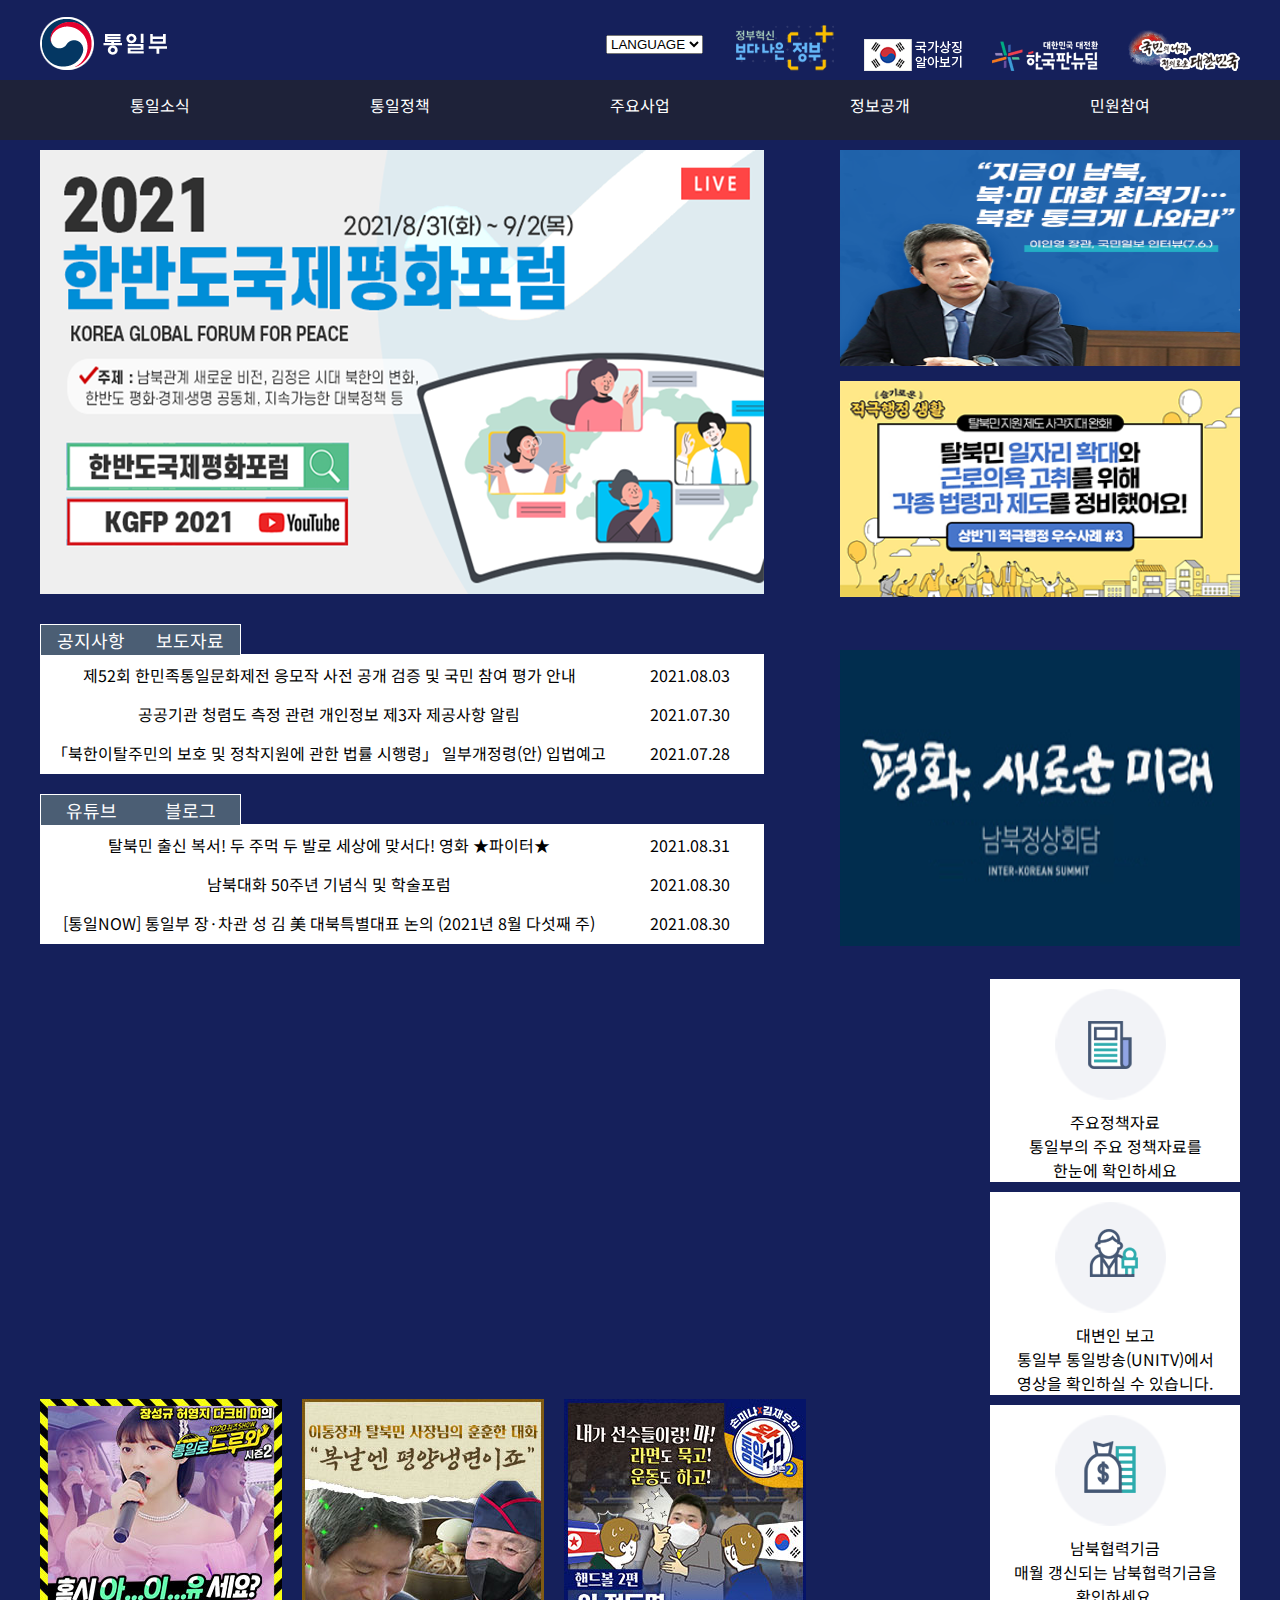
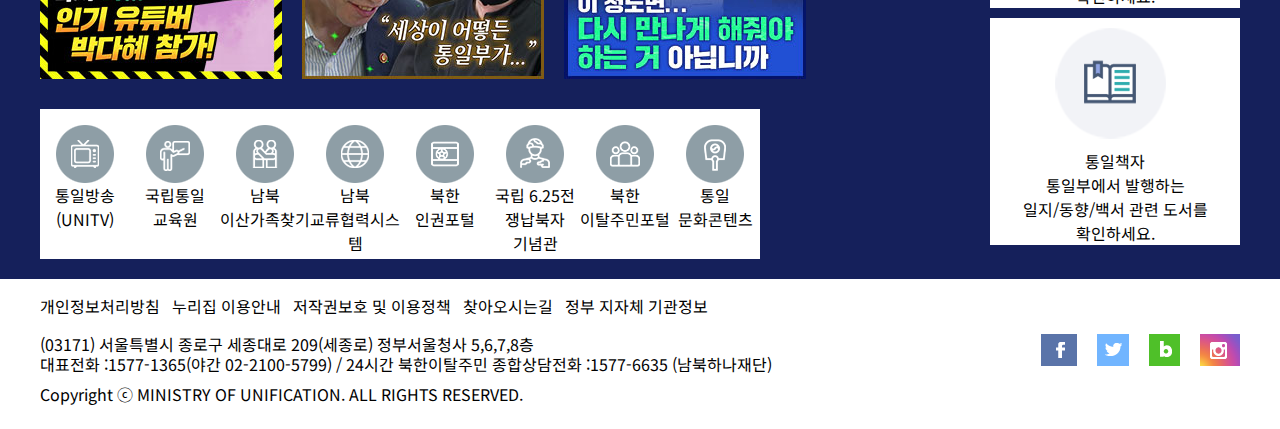
<file: unikorea/index.html>
<!DOCTYPE html>
<html lang="ko">
<head>
    <meta charset="UTF-8">
    <title>통일부</title>
    <link rel="preconnect" href="https://fonts.googleapis.com">
    <link rel="preconnect" href="https://fonts.gstatic.com" crossorigin>
    <link href="https://fonts.googleapis.com/css2?family=Noto+Sans+KR&display=swap" rel="stylesheet">
    <link rel="stylesheet" href="common.css">
    <script src="script/jquery-1.11.1.js"></script>
    <script src="script/main.js"></script>
</head>
<body>
<div id="wrap">
    <div id="header">
        <nav class="tnb">
           <a href="" class="logo"><img src="./img/logo20198.png" alt="logo"></a>
            <div class="menu">
                   <select name="select" id="sel">
                   <option value="">LANGUAGE</option>
                   <option value="ko">한글</option>
                   <option value="en">EN</option>
                   <option value="ch">中文</option>
                   </select>
                <ul>
                    <li><a href=""><img src="./img/link-201981.png" alt="tnb1"></a></li>
                    <li><a href=""><img src="./img/2021071214295874174.png" alt="tnb2"></a></li>
                    <li><a href=""><img src="./img/2021010713560824142.png" alt="tnb3"></a></li>
                    <li><a href=""><img src="./img/link-201983.png" alt="tnb4"></a></li>
                </ul>
            </div>
        </nav>
        <div class="gnb_wrap">
            <nav class="gnb">
                <ul class="main">
                    <li><a href="">통일소식</a></li>
                    <li><a href="">통일정책</a></li>
                    <li><a href="">주요사업</a></li>
                    <li><a href="">정보공개</a> </li>
                    <li><a href="">민원참여</a></li>
                </ul>
            </nav>
            <nav class="lnb">
                <ul>
                    <li>
                        <ul class="sub">
                            <li><a href="">생생뉴스</a></li>
                            <li><a href="">공지사항</a></li>
                            <li><a href="">채용공고</a></li>
                            <li><a href="">보도자료</a></li>
                        </ul>
                    </li>
                    <li>
                        <ul class="sub">
                            <li><a href="">통일방안</a></li>
                            <li><a href="">통일부 국정과제</a></li>
                            <li><a href="">한반도정책</a></li>
                        </ul>
                    </li>
                    <li>
                        <ul class="sub">
                            <li><a href="">남북교류협력</a></li>
                            <li><a href="">북한이탈주민정책</a></li>
                            <li><a href="">남북협력기금</a></li>
                            <li><a href="">개성공단</a></li>
                        </ul>
                    </li>
                    <li>
                        <ul class="sub">
                            <li><a href="">정보공개제도 안내</a></li>
                            <li><a href="">정보공개청구</a></li>
                            <li><a href="">정책실명제</a></li>
                        </ul>
                    </li>
                    <li>
                        <ul class="sub">
                            <li><a href="">민원안내</a></li>
                            <li><a href="">민원신청</a></li>
                            <li><a href="">국민행복제안</a></li>
                            <li><a href="">정책참여</a></li>
                        </ul>
                    </li>
                </ul>
            </nav>
        </div>
    </div>
<div id="section">
<div class="section1">
    <div class="slide1">
        <ul class="ban">
            <li><a href=""><img src="./img/slide1_1.png" alt="slide1_1"></a></li>
            <li><a href=""><img src="./img/slide1_2.png" alt="slide1_2"></a></li>
            <li><a href=""><img src="./img/slide1_3.png" alt="slide1_3"></a></li>
        </ul>
    </div>
    <div class="sub1">
        <a href=""><img src="./img/2021070917003141117.png" alt="sub1"></a>
        <div class="sub1_slide1">
            <ul class="ban2">
                <li><a href=""><img src="./img/sub1_slide1.png" alt="sub1_1"></a></li>
                <li><a href=""><img src="./img/sub1_slide2.png" alt="sub1_2"></a></li>
                <li><a href=""><img src="./img/sub1_slide3.png" alt="sub1_3"></a></li>
            </ul>
        </div>
    </div>
</div>
<div class="section2">
    <div class="col1">
        <div class="tabtitle">
            <label for="ra1" class="tabBtn">공지사항</label>
            <label for="ra2" class="tabBtn">보도자료</label>
        </div>
        <div class="tabcontents1">
            <div class="notice1">
                <table>
                    <tbody>
                        <tr>
                            <td><a href="">제52회 한민족통일문화제전 응모작 사전 공개 검증 및 국민 참여 평가 안내</a></td>
                            <td>2021.08.03</td>
                        </tr>
                        <tr>
                            <td><a href="">공공기관 청렴도 측정 관련 개인정보 제3자 제공사항 알림</a></td>
                            <td>2021.07.30</td>
                        </tr>
                        <tr>
                            <td><a href="">「북한이탈주민의 보호 및 정착지원에 관한 법률 시행령」 일부개정령(안) 입법예고</a></td>
                            <td>2021.07.28</td>
                        </tr>
                    </tbody>    
                </table>
            </div>
            <div class="notice2">
                <table>
                    <tbody>
                    <tr>
                        <td><a href="">인사발령(과장급 전보)</a></td>
                        <td>2021.08.31</td>
                    </tr>
                    <tr>
                        <td><a href="">인사발령(고위공무원 승진)</a></td>
                        <td>2021.07.30</td>
                    </tr>
                    <tr>
                        <td><a href="">「2021 한반도국제평화포럼」 열려, 한반도 평화․경제․생명 공동체 형성 논의</a></td>
                        <td>2021.07.28</td>
                    </tr>
                    </tbody>   
                </table> 
            </div>
        </div>
    </div>
    <div class="col2">
        <div class="tabtitle2">
            <label for="ra3" class="tabBtn">유튜브</label>
            <label for="ra4" class="tabBtn">블로그</label>
        </div>
        <div class="tabcontents2">
            <div class="notice3">
                <table>
                    <tbody>  
                    <tr>
                        <td><a href="">탈북민 출신 복서! 두 주먹 두 발로 세상에 맞서다! 영화 ★파이터★</a></td>
                        <td>2021.08.31</td>
                    </tr>
                    <tr>
                        <td><a href="">남북대화 50주년 기념식 및 학술포럼</a></td>
                        <td>2021.08.30</td>
                    </tr>
                    <tr>
                        <td><a href="">[통일NOW] 통일부 장·차관 성 김 美 대북특별대표 논의 (2021년 8월 다섯째 주)</a></td>
                        <td>2021.08.30</td>
                    </tr>
                    </tbody>
                </table>
            </div>
            <div class="notice4">
                <table>
                        <tr>
                            <td><a href="">[북한 무비 플러스] 김정은시대, 북한 영화 변천사 파헤치기</a></td>
                        <td>2021.09.01</td>
                    </tr>
                    <tr>
                        <td><a href="">한미 미사일 지침과 한국의 탄도미사일</a></td>
                        <td>2021.09.01</td>
                    </tr>
                    <tr>
                        <td><a href="">남북관계·통일문제에 관해 교육을 받고 싶다면?</a></td>
                        <td>2021.09.01</td>
                    </tr>
                </table>
            </div>
            <a href="" class="tabcon2"><img src="./img/2020032011223498847.png" alt="tabcon2"></a>
        </div>
    </div>
</div>
    <div class="section3">
        <div class="col3">
            <ul>
                <li><a href=""><img src="./img/tc-btn-list_icon01.png" alt="icon1"></a>
                    <span_tit>주요정책자료</span_tit>
                    <span>통일부의 주요 정책자료를<br>한눈에 확인하세요</span>
                </li>
                <li><a href=""><img src="./img/tc-btn-list_icon02.png" alt="icon2"></a>
                    <span_tit>대변인 보고</span_tit>
                    <span>통일부 통일방송(UNITV)에서<br>영상을 확인하실 수 있습니다.</span>
                </li>
                <li><a href=""><img src="./img/tc-btn-list_icon06.png" alt="icon3"></a>
                    <span_tit>남북협력기금</span_tit>
                    <span>매월 갱신되는 남북협력기금을<br>확인하세요.</span>
                </li>
                <li><a href=""><img src="./img/tc-btn-list_icon04.png" alt="icon4"></a>
                    <span_tit>통일책자</span_tit>
                    <span>통일부에서 발행하는<br>일지/동향/백서 관련 도서를<br> 확인하세요.</span>
                </li>
            </ul>
            <!--<a href="" class="col3_img"><img src="./img/2021083114574231233.png" alt="col3_img"></a>-->
            <iframe width="590" height="332" src="https://www.youtube.com/embed/47xEbRgDrTc" title="YouTube video player" frameborder="0" allow="accelerometer; autoplay; clipboard-write; encrypted-media; gyroscope; picture-in-picture" allowfullscreen></iframe>
        </div>
            <div class="col4">
               <ul>
                   <li><a href=""><img src="./img/202109031129596976.jpg" alt="col4_1"></a></li>
                   <li><a href=""><img src="./img/2021082009472408294.jpg" alt="col4_2"></a></li>
                   <li><a href=""><img src="./img/2021082511131220916.jpg" alt="col4_3"></a></li>
               </ul>
           </div>
           <div class="icon">
                <ul>
                    <li><a href=""><img src="./img/main-slide5_img01.png" alt="icon1"></a>
                        <span>통일방송<br>(UNITV)</span>
                    </li>
                    <li><a href=""><img src="./img/main-slide5_img02.png" alt="icon2"></a>
                        <span>국립통일<br>교육원</span>
                    </li>
                    <li><a href=""><img src="./img/main-slide5_img03.png" alt="icon3"></a>
                        <span>남북<br>이산가족찾기</span>
                    </li>
                    <li><a href=""><img src="./img/main-slide5_img04.png" alt="icon4"></a>
                        <span>남북<br>교류협력시스템</span>
                    </li>
                    <li><a href=""><img src="./img/main-slide5_img06.png" alt="icon5"></a>
                        <span>북한<br>인권포털</span>
                    </li>
                    <li><a href=""><img src="./img/main-slide5_img07.png" alt="icon6"></a>
                        <span>국립 6.25전쟁납북자<br>기념관</span>
                    </li>
                    <li><a href=""><img src="./img/main-slide5_img08.png" alt="icon7"></a>
                        <span>북한<br>이탈주민포털</span>
                    </li>
                    <li><a href=""><img src="./img/main-slide5_img09.png" alt="icon8"></a>
                        <span>통일<br>문화콘텐츠</span>
                    </li>
                </ul>
            </div>
        </div>
    </div>
    <div id="footer">
        <div class="ft">
            <ul>
                <li><a href="">개인정보처리방침&nbsp;&nbsp;&nbsp;</a></li>
                <li><a href="">누리집 이용안내&nbsp;&nbsp;&nbsp;</a></li>
                <li><a href="">저작권보호 및 이용정책&nbsp;&nbsp;&nbsp;</a></li>
                <li><a href="">찾아오시는길&nbsp;&nbsp;&nbsp;</a></li>
                <li><a href="">정부 지자체 기관정보</a></li>
            </ul>
        </div>
        <div class="ft_menu">
            <div class="address">
                <p>(03171) 서울특별시 종로구 세종대로 209(세종로) 정부서울청사 5,6,7,8층 <br>대표전화 :1577-1365(야간 02-2100-5799) / 24시간 북한이탈주민 종합상담전화 :1577-6635 (남북하나재단)</p>
            </div>
                    <div class="copyright">
                <p>Copyright ⓒ MINISTRY OF UNIFICATION. ALL RIGHTS RESERVED.</p>
            </div>
        </div>
        <div class="ft_icon">
            <ul>
                <li><a href=""><img src="./img/f1_b_on.png" alt="f1"></a></li>
                <li><a href=""><img src="./img/f2_b_on.png" alt="f2"></a></li>
                <li><a href=""><img src="./img/f3_b_on.png" alt="f3"></a></li>
                <li><a href=""><img src="./img/f5_b_on.png" alt="f5"></a></li>
            </ul>
        </div>
    </div>    
</div>    
</body>
</html>
</file>
<file: unikorea/common.css>
@charset "utf-8";
* { 
    margin: 0;
    padding: 0;
}
ul {
    list-style: none;
}
a {
    text-decoration: none;
    color: #fff;
}
body, html { 
    font-family: 'Noto Sans KR', sans-serif; 
    color: #fff;
}
#wrap {
    width: 100%;
}
#header {
    width: 100%;
    height: 140px;
    background-image: url(img/bg2.png);
    background-repeat: repeat-x;
}
.tnb {
    width: 1200px;
    height: 80px;
    margin: 0 auto;
}
.logo {
    display:block;
    width: 130px;
    height: 80px;
    line-height: 80px;
    float:left;
}
.logo img {
    vertical-align: middle;
}
.tnb .menu {
    height: 80px;
    float:right;
}
#sel { 
    position: relative;
    right: 100px;
    top: 30px;
}

.tnb .menu li {
    float: left;
    height: 80px;
    line-height: 80px;
    margin-left: 30px;
}
.gnb_wrap {
    width: 100%;
    height: 100px;
    background-image: url(img/bg4.png);
    background-repeat: repeat-x; 
    position: relative;
}
.gnb {
    width:1200px;
    height: 60px;
    /*position: relative;*/
    margin: 0 auto;  
}
.gnb > ul > li {
    float: left;
    width: 20%;
    height: 30px;
    line-height: 30px;
}
.gnb > ul > li > a {
    display: block;
    text-align: center;
    height: 50px;
    line-height: 50px;
}
.lnb {
    display: none;
    width: 100%;
    background: #1e2239;
    position: absolute;
    top: 60px;
    z-index: 10;
    border-top: 1px solid #fff;
    padding-bottom: 20px;
}
.lnb > ul {
    width: 1200px;
    margin: 0 auto;
}
.lnb >ul > li {
    float: left;
}
.sub li {
    width: 240px;
}
.sub li a {
    display: block;
    text-align: center;
    height: 40px;
    line-height: 40px;
}
.main li a:hover, .sub li:hover a {
    color: #c6bc24;
}
#section {
    clear: both;
    width: 100%;
    /*position: relative;*/
    bottom: 240px;
    background-image: url(img/bg3.png);
}
.section1 {
    width: 1200px;
    margin: 0 auto;
}
.slide1 {
    width: 724px;
    height: 454px;
    overflow: hidden;
}
.slide1 .ban {
    width: 300%;
}
.slide1 .ban li {
    width: 33.333%;
    float: left;
}
.slide1 .ban li img {
    margin-top: 10px;
}
.sub1 img, .sub1_slide1 .ban li img {
    width: 400px;
    height: 216px;
    margin-top: 10px;
}
.sub1 {
    width: 400px;
    position: relative;
    bottom: 454px;
    float: right;
    left: 0;
}
.sub1_slide1 {
    overflow: hidden;
}
.sub1_slide1 .ban2{
    width: 300%;
}
.sub1_slide1 .ban2 li {
    width: 33.333%;
    float: left;
}
.tabtitle, .tabtitle2 {
    font-size: 18px;
    margin-bottom: 10px;
}
.tabtitle .tabBtn, .tabtitle2 .tabBtn {
    display: block;
    width: 100px;
    height: 30px;
    line-height: 30px;
    text-align: center;
    border: 1px solid #fff;
    z-index: 3;
    position: absolute;
    background: #4b5e74;
    cursor: pointer;
}
.tabtitle .tabBtn:last-child, .tabtitle2 .tabBtn:last-child {
    left: 100px;
    border-left: none;
}
.section2 {
    width: 1200px;
    height: 355px;
    margin: 0 auto;
    margin-top: 30px;
    position: relative;
}
.section2 .col1, .section2 .col2 {
    width: 724px;
}
table {
    width: 100%;
    height: 120px;
    table-layout: fixed;
    background: #fff;
}
table td a, table td {
    color: #000;
    text-align: center;
}
table td:nth-child(1) {
    width: 80%;
    text-overflow: ellipsis;
    overflow: hidden;
    white-space: nowrap;
}
table td:nth-child(2) {
    width: 20%;
}
.tabcontents1, .tabcontents2 {
    position: relative;
    top: 30px;
}
.section2 .col2 {
    margin-top: 50px;
}
.section2 .tabcon2{
    position: relative;
    float: right;
    bottom: 294px;
    left: 476px;
}
.section2 .tabcon2 img{
    width: 400px;
    height: 296px;
}
.notice2, .notice4 {
    display: none;
}
.section3 {
    width: 1200px;
    height: 900px;
    margin: 0 auto;
    position: relative;
}
.section3 .col3 {
    position: absolute;
    float: left;
    width: 1200px;
}
.section3 .col3 ul {
    width: 250px;
    float: right;
}
.section3 .col3 ul li {
    width: 100%;
    background: #fff;
    margin-bottom: 10px;
}
.section3 .col3 ul li img {
    vertical-align: middle;
    margin-left: 65px;
    margin-top: 10px;
    margin-bottom: 10px;
}
span_tit, span {
    display: block;
    color: #000;
    text-align: center;
}
.section3 .icon ul li {
    float: right;
}
.section3 iframe {
    margin-top: 50px;
}
.section3 .col4 {
    position: absolute;
    top: 420px;
}
.section3 .col4 ul li {
    float: left;
    margin-right: 20px;
}
.section3 .icon{
    width: 724px;
    position: absolute;
    bottom: 20px;
}
.section3 .icon ul li {
    float: left;
    background: #fff;
    height: 150px;
}
.section3 .icon ul li span {
    width: 90px;
    text-align: center;
}
.section3 .icon ul li img {
    margin-left: 16px;
    margin-top: 16px;
    vertical-align: middle;
}
#footer {
    width: 1200px;
    height: 150px;
    margin: 0 auto;
    color: #000;
    clear: both;
}
.ft ul li {
    float: left;
    height: 55px;
    line-height: 55px;
    display: inline-block;
}
.ft ul li a {
    display: block;
    color: #000;
}
.ft ul li:hover a {
    color: #ccc;
}
.ft_menu {
    float: left;
    height: 20px;
    line-height: 20px;
}
.ft_icon {
    float: right;
}
.ft_icon ul li {
    float: left;
    margin-left: 20px;
}
.copyright {
    height: 40px;
    line-height: 40px;
}
</file>
